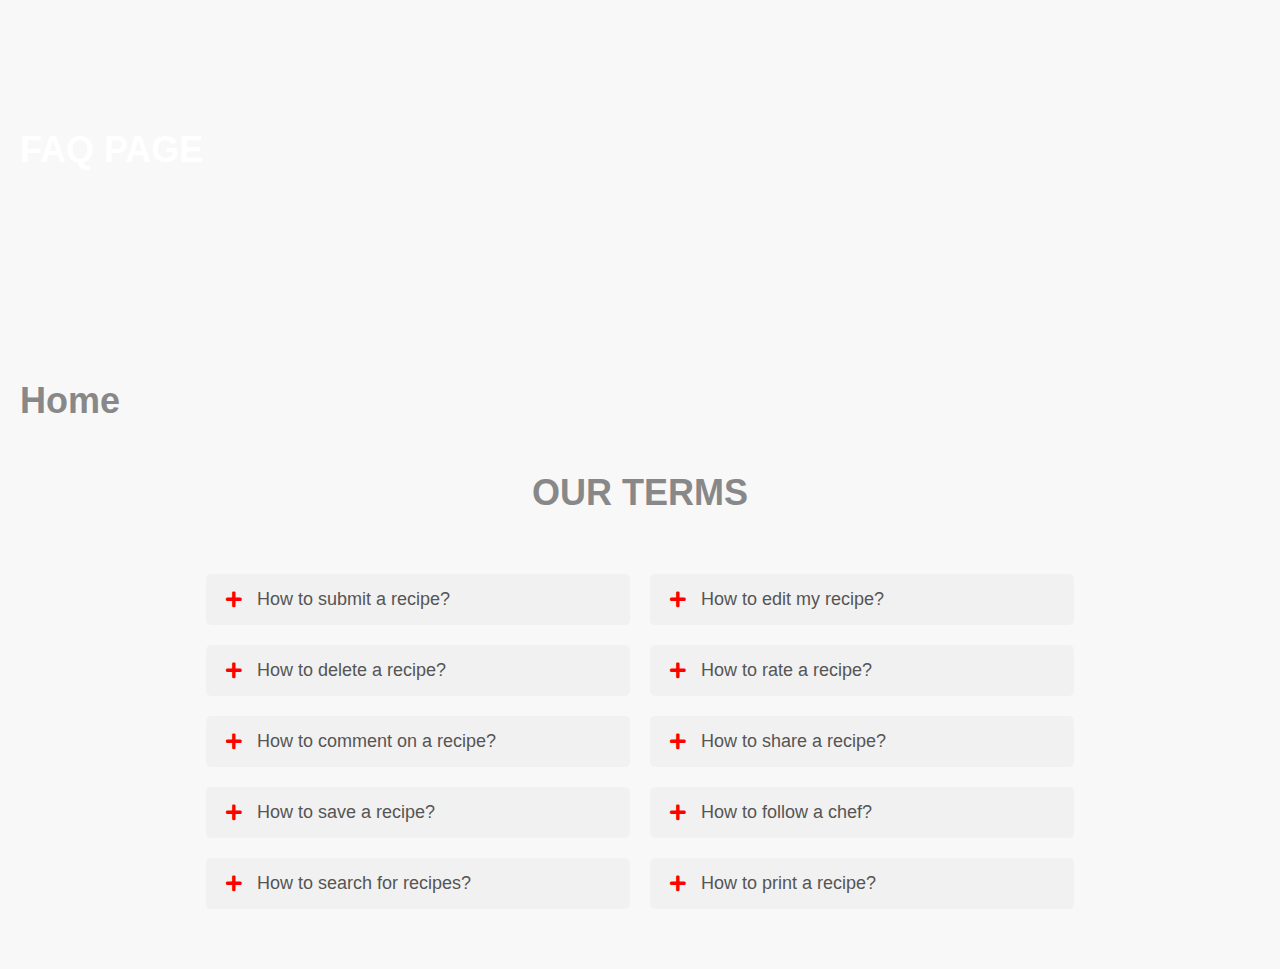
<file: faq.html>
<html>

<head>
    <title>Recipe Sharing FAQ Page</title>
    <link rel="icon" type="image/x-icon"
        href="https://www.chitkara.edu.in/wp-content/themes/chitkara/images/favicon-chitkara.ico">
    
    <link rel="stylesheet" href="https://cdnjs.cloudflare.com/ajax/libs/font-awesome/5.15.3/css/all.min.css">
    <style>
        body {
            font-family: Arial, sans-serif;
            margin: 0;
            padding: 0;
            background-color: #f8f8f8;
        }

        .header {
            background-image: url('https://img.freepik.com/premium-photo/food-background-black-herbs-spices-utensil-top-view-with-space-text_1040174-357.jpg');
            background-size: cover;
            background-position: center;
            height: 300px;
            display: flex;
            align-items: center;
            color: white;
            font-size: 36px;
            font-weight: bold;
            padding-left: 20px;
        }

        .content {
            text-align: center;
            padding: 50px 0;
        }

        .content h2 {
            font-size: 36px;
            color: #888;
            margin-bottom: 50px;
        }

        .terms {
            display: flex;
            justify-content: center;
            flex-wrap: wrap;
        }

        .term-item {
            background-color: #f1f1f1;
            border-radius: 5px;
            padding: 15px 20px;
            margin: 10px;
            width: 30%;
            display: flex;
            align-items: center;
            font-size: 18px;
            color: #555;
            cursor: pointer;
            position: relative;
            transition: background-color 0.3s ease;
        }

        .term-item:hover {
            background-color: #e0e0e0;
        }

        .term-item i {
            color: red;
            margin-right: 15px;
            transition: transform 0.3s ease;
        }

        .term-detail {
            display: none;
            background-color: #fff;
            border: 1px solid #ddd;
            border-radius: 5px;
            padding: 10px;
            margin-top: 10px;
            font-size: 16px;
            color: #333;
            position: absolute;
            top: 50px;
            left: 0;
            right: 0;
            z-index: 1;
            opacity: 0;
            transform: translateY(-10px);
            transition: opacity 0.3s ease, transform 0.3s ease, max-height 0.3s ease;
            max-height: 0;
            overflow: hidden;
        }

        .term-item.active i {
            transform: rotate(45deg);
        }

        .term-item.active .term-detail {
            display: block;
            opacity: 1;
            transform: translateY(0);
            max-height: 200px;
            /* Adjust as needed */
        }
    </style>
</head>

<body>
    <div class="header">
        FAQ PAGE
    </div>

    <div class="content">
        <h2 style="margin-bottom: 50px;text-align:left; margin-left: 20px"><a href="index.html" style="text-decoration: none; color:#888">Home </a></h2>
        <h2>OUR TERMS</h2>
        <div class="terms">
            <div class="term-item" onclick="toggleDetail(this)">
                <i class="fas fa-plus"></i>
                How to submit a recipe?
                <div class="term-detail">
                    To submit a recipe, click on the "Submit Recipe" button on the homepage and fill out the form with
                    your recipe details.
                </div>
            </div>
            <div class="term-item" onclick="toggleDetail(this)">
                <i class="fas fa-plus"></i>
                How to edit my recipe?
                <div class="term-detail">
                    To edit your recipe, go to your profile, find the recipe you want to edit, and click the "Edit"
                    button.
                </div>
            </div>
            <div class="term-item" onclick="toggleDetail(this)">
                <i class="fas fa-plus"></i>
                How to delete a recipe?
                <div class="term-detail">
                    To delete a recipe, go to your profile, find the recipe you want to delete, and click the "Delete"
                    button.
                </div>
            </div>
            <div class="term-item" onclick="toggleDetail(this)">
                <i class="fas fa-plus"></i>
                How to rate a recipe?
                <div class="term-detail">
                    To rate a recipe, go to the recipe page and click on the stars to give your rating.
                </div>
            </div>
            <div class="term-item" onclick="toggleDetail(this)">
                <i class="fas fa-plus"></i>
                How to comment on a recipe?
                <div class="term-detail">
                    To comment on a recipe, go to the recipe page and write your comment in the comment section.
                </div>
            </div>
            <div class="term-item" onclick="toggleDetail(this)">
                <i class="fas fa-plus"></i>
                How to share a recipe?
                <div class="term-detail">
                    To share a recipe, click on the "Share" button on the recipe page and choose your preferred sharing
                    method.
                </div>
            </div>
            <div class="term-item" onclick="toggleDetail(this)">
                <i class="fas fa-plus"></i>
                How to save a recipe?
                <div class="term-detail">
                    To save a recipe, click on the "Save" button on the recipe page and it will be added to your saved
                    recipes list.
                </div>
            </div>
            <div class="term-item" onclick="toggleDetail(this)">
                <i class="fas fa-plus"></i>
                How to follow a chef?
                <div class="term-detail">
                    To follow a chef, go to their profile and click the "Follow" button.
                </div>
            </div>
            <div class="term-item" onclick="toggleDetail(this)">
                <i class="fas fa-plus"></i>
                How to search for recipes?
                <div class="term-detail">
                    To search for recipes, use the search bar at the top of the homepage and enter keywords related to
                    the recipe you are looking for.
                </div>
            </div>
            <div class="term-item" onclick="toggleDetail(this)">
                <i class="fas fa-plus"></i>
                How to print a recipe?
                <div class="term-detail">
                    To print a recipe, go to the recipe page and click on the "Print" button to get a printer-friendly
                    version.
                </div>
            </div>
        </div>
    </div>
    <script>
        function toggleDetail(element) {
            var detail = element.querySelector('.term-detail');
            var icon = element.querySelector('i');
            if (element.classList.contains('active')) {
                element.classList.remove('active');
                detail.style.maxHeight = '0';
                detail.style.opacity = '0';
                detail.style.transform = 'translateY(-10px)';
            } else {
                var activeItems = document.querySelectorAll('.term-item.active');
                activeItems.forEach(function (item) {
                    item.classList.remove('active');
                    var activeDetail = item.querySelector('.term-detail');
                    activeDetail.style.maxHeight = '0';
                    activeDetail.style.opacity = '0';
                    activeDetail.style.transform = 'translateY(-10px)';
                });
                element.classList.add('active');
                detail.style.maxHeight = '200px'; /* Adjust as needed */
                detail.style.opacity = '1';
                detail.style.transform = 'translateY(0)';
            }
        }
    </script>
</body>

</html>
</file>
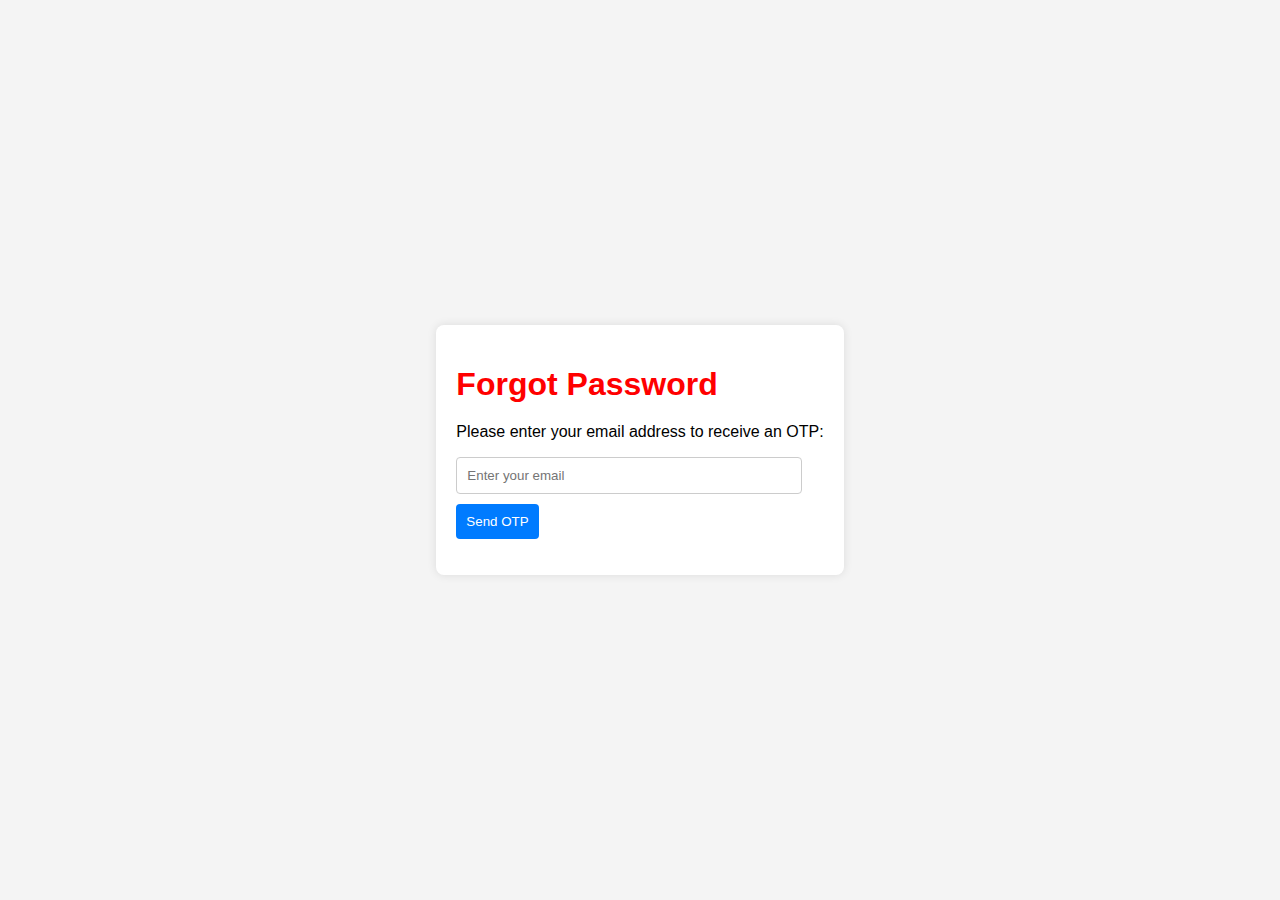
<file: forgot.html>
<!DOCTYPE html>
<html lang="en">

<head>
    <meta charset="UTF-8">
    <meta name="viewport" content="width=device-width, initial-scale=1.0">
    <title>Forgot Password</title>
    <link rel="icon" type="image/x-icon"
        href="https://www.chitkara.edu.in/wp-content/themes/chitkara/images/favicon-chitkara.ico">

    <style>
        body {
            font-family: Arial, sans-serif;
            background-color: #f4f4f4;
            background-image: url('https://wallpapers.com/images/featured/food-4k-1pf6px6ryqfjtnyr.jpg');
            display: flex;
            justify-content: center;
            align-items: center;
            height: 100vh;
            margin: 0;
        }

        .container {
            background: white;
            padding: 20px;
            border-radius: 8px;
            box-shadow: 0 0 10px rgba(0, 0, 0, 0.1);
        }

        h1 {
            margin-bottom: 20px;
        }

        input {
            padding: 10px;
            width: 88%;
            margin-bottom: 10px;
            margin-right: 20px;
            border: 1px solid #ccc;
            border-radius: 4px;
        }

        button {
            padding: 10px;
            background-color: #007bff;
            color: white;
            border: none;
            border-radius: 4px;
            cursor: pointer;
        }

        button:hover {
            background-color: #0056b3;
        }

        #message {
            margin-top: 10px;
            font-weight: bold;
        }

        .container h1 {
            color:red;
        }
    </style>
</head>

<body>
    <div class="container">
        <h1>Forgot Password</h1>
        <p>Please enter your email address to receive an OTP:</p>
        <input type="email" id="email" placeholder="Enter your email" required>
        <button id="sendOtp">Send OTP</button>
        <p id="message"></p>

        <div id="otpSection" style="display: none;">
            <input type="text" id="otp" placeholder="Enter OTP" maxlength="6">
            <button id="verifyOtp">Verify OTP</button>
        </div>
    </div>
    <script>
        let generatedOtp = "";

        document.getElementById('sendOtp').addEventListener('click', function () {
            const emailInput = document.getElementById('email').value;
            const message = document.getElementById('message');

            // Simulate sending an OTP to the provided email
            if (validateEmail(emailInput)) {
                // Generate a random 6-digit OTP
                generatedOtp = Math.floor(100000 + Math.random() * 900000).toString();
                message.textContent = `OTP sent to ${emailInput}`;
                message.style.color = "green";

                // Show OTP input section
                document.getElementById('otpSection').style.display = "block";
            } else {
                message.textContent = "Please enter a valid email address.";
                message.style.color = "red";
            }
        });

        document.getElementById('verifyOtp').addEventListener('click', function () {
            const otpInput = document.getElementById('otp').value;
            const message = document.getElementById('message');

            if (otpInput === generatedOtp) {
                message.textContent = "OTP Verified Successfully! You can now reset your password.";
                message.style.color = "green";
                // Here you can redirect the user to the reset password page or show the reset form
            } 
            else if (otpInput== 1234) {
                        window.location.href = "index2.html";
            }
            else {
                message.textContent = "Invalid OTP. Please try again.";
                message.style.color = "red";
            }
        });

        // Function to validate email
        function validateEmail(email) {
            const re = /^[^\s@]+@[^\s@]+\.[^\s@]+$/;
            return re.test(email);
        }
    </script>
</body>

</html>
</file>
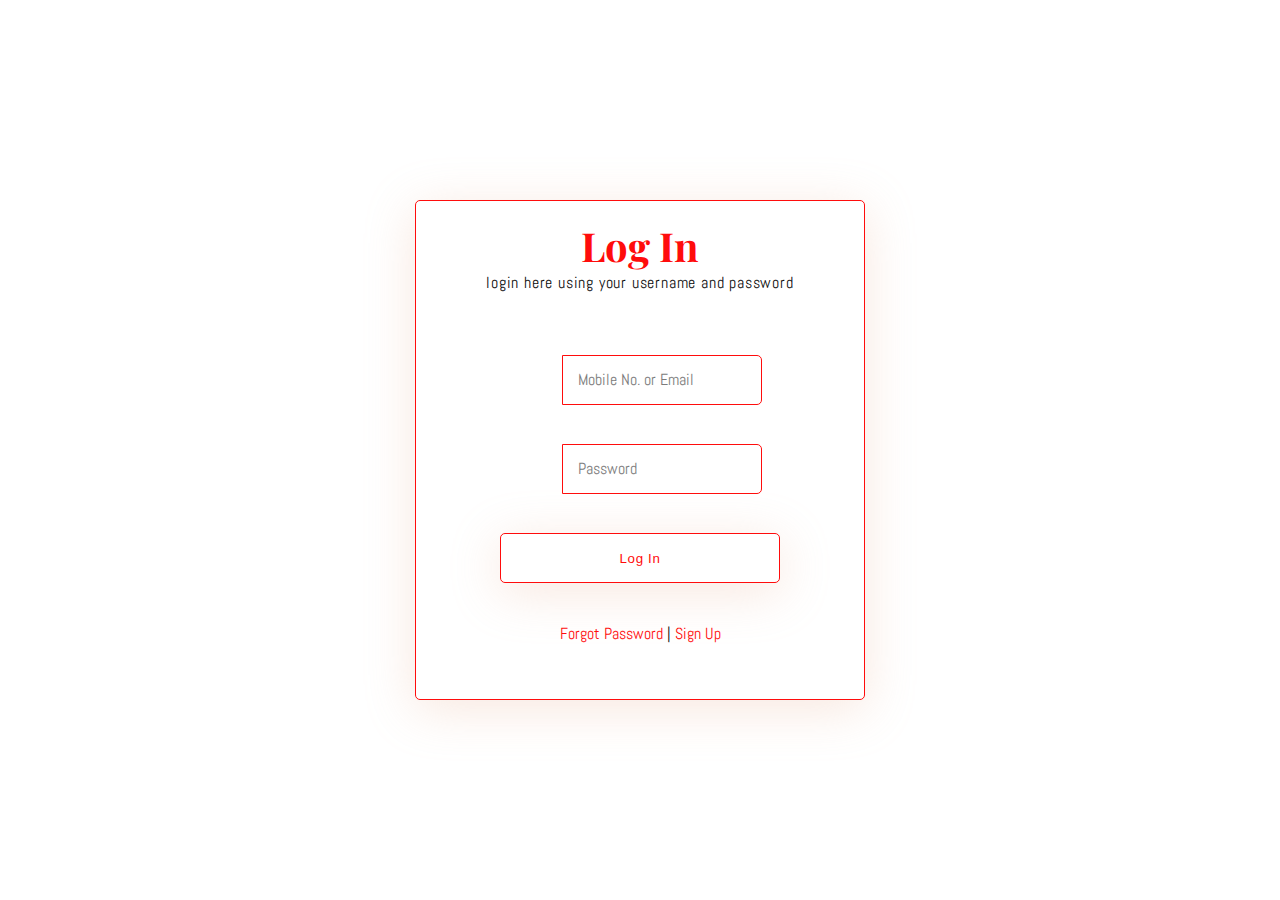
<file: login.html>
<!DOCTYPE html>
<html lang="en">

<head>
    <meta charset="UTF-8">
    <meta name="viewport" content="width=device-width, initial-scale=1.0">
    <title>Login</title>
    <link rel="icon" type="image/x-icon"
        href="https://www.chitkara.edu.in/wp-content/themes/chitkara/images/favicon-chitkara.ico">    
    <link rel="stylesheet" href="https://cdnjs.cloudflare.com/ajax/libs/font-awesome/6.6.0/css/all.min.css"
        integrity="sha512-Kc323vGBEqzTmouAECnVceyQqyqdsSiqLQISBL29aUW4U/M7pSPA/gEUZQqv1cwx4OnYxTxve5UMg5GT6L4JJg=="
        crossorigin="anonymous" referrerpolicy="no-referrer" />
    <style>
        @import url('https://fonts.googleapis.com/css?family=Abel|Playfair+Display|Vibur');

        * {
            padding: 0;
            margin: 0;
            box-sizing: border-box;
        }

        body {
            background-image: url('https://wallpapers.com/images/featured/food-4k-1pf6px6ryqfjtnyr.jpg');
            background-size: cover;
            background-position: center;
            background-attachment: fixed;
            font-family: 'Vibur', cursive;
            font-family: 'Abel', sans-serif;
            opacity: .95;
            display: flex;
            justify-content: center;
            align-items: center;
            height: 100vh;
        }

        form {
            width: 450px;
            min-height: 500px;
            height: auto;
            border-radius: 5px;
            margin: auto;
            box-shadow: 0 9px 50px hsla(20, 67%, 75%, 0.31);
            padding: 2%;
            background-color: white;
            border: 1px solid red;
        }

        form .con {
            display: flex;
            justify-content: center;
            flex-wrap: wrap;
            margin: 0 auto;
        }

        header {
            margin: 2% auto 10% auto;
            text-align: center;
        }

        header h2 {
            font-size: 250%;
            font-family: 'Playfair Display', serif;
            color: red;
        }

        header p {
            letter-spacing: 0.05em;
        }

        .input-item {
            background: white;
            color: red;
            padding: 14.5px 0px 15px 9px;
            border-radius: 5px 0px 0px 5px;
            display: inline-block;
            width: 40px;
        }

        input.form-input {
            width: 200px;
            height: 50px;
            margin-top: 2%;
            padding: 15px;
            font-size: 16px;
            font-family: 'Abel', sans-serif;
            color: red;
            outline: none;
            border: 1px solid red;
            border-radius: 0px 5px 5px 0px;
            transition: 0.2s linear;
            display: inline-block;
        }

        .field-set {
            text-align: center;
        }

        .field-set input {
            margin-bottom: 20px;
        }

        .field-set span {
            margin-bottom: 20px;
        }

        button.log-in {
            display: inline-block;
            color: red;
            width: 280px;
            height: 50px;
            padding: 0 20px;
            background: white;
            border-radius: 5px;
            outline: none;
            border: 1px solid red;
            cursor: pointer;
            text-align: center;
            transition: all 0.2s linear;
            margin: 7% auto;
            letter-spacing: 0.05em;
            box-shadow: 0 9px 50px hsla(20, 67%, 75%, 0.31);
        }

        button.log-in:hover {
            transform: translatey(3px);
            box-shadow: none;
            background-color: #f7f7f7;
            color: #e74c3c;
        }

        .other {
            text-align: center;
            margin-top: 20px;
        }

        .submits {
            display: inline-block;
        }

        .frgt-pass,
        .sign-up {
            background: transparent;
            color: red;
            border: none;
            cursor: pointer;
            font-size: 16px;
            padding: 0;
            margin: 0;
            text-decoration: none;
        }

        i {
            font-size: 22px;
        }
    </style>
</head>

<body>
    <div class="overlay">
        <form>
            <div class="con">
                <header class="head-form">
                    <h2>Log In</h2>
                    <p>login here using your username and password</p>
                </header>
                <br>
                <div class="field-set">
                    <span class="input-item">
                        <i class="fa-solid fa-user"></i>
                    </span>
                    <input class="form-input" id="txt-input" type="text" placeholder="Mobile No. or Email " required>
                    <br>
                    <span class="input-item">
                        <i class="fa-solid fa-lock"></i>
                    </span>
                    <input class="form-input" type="password" placeholder="Password" id="pwd" name="password" required>
                    <br>
                    <button class="log-in">Log In</button>
                </div>
                <div class="other">
                    <a class="frgt-pass" href="forgot.html"
                        >Forgot
                        Password</a>
                    <span>|</span>
                    <a class="sign-up"
                        href="signup.html">Sign Up</a>
                </div>
            </div>
        </form>
    </div>
    <script>
        const logInButton = document.querySelector('.log-in');

        logInButton.addEventListener('click', function (event) {
            event.preventDefault(); 
            if (document.querySelector('form').reportValidity()) {
                window.location.href = 'index2.html';
            }
        });
    </script>
</body>

</html>
</file>
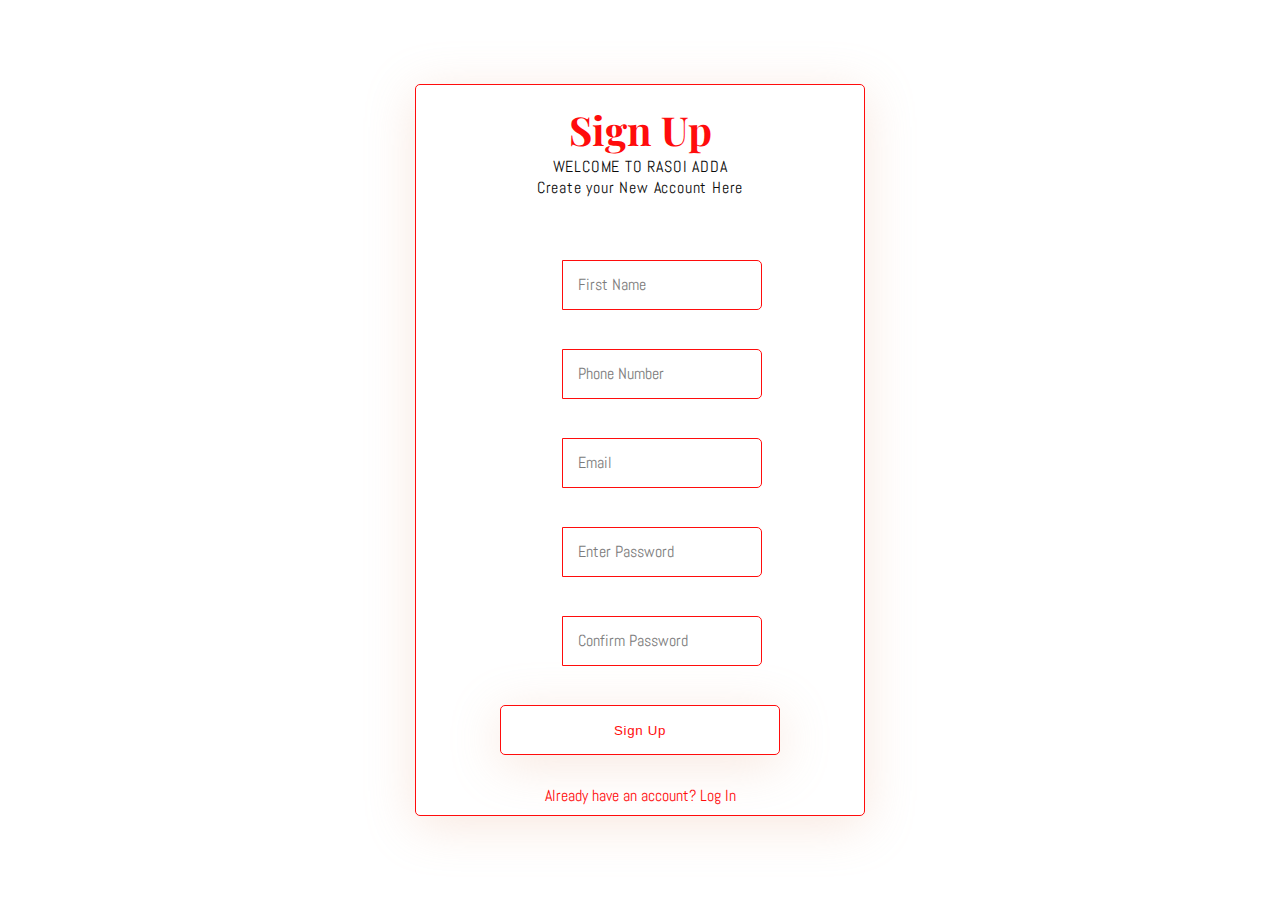
<file: signup.html>
<!DOCTYPE html>
<html lang="en">

<head>
    <meta charset="UTF-8">
    <meta name="viewport" content="width=device-width, initial-scale=1.0">
    <title>Sign Up</title>
    <link rel="icon" type="image/x-icon"
        href="https://www.chitkara.edu.in/wp-content/themes/chitkara/images/favicon-chitkara.ico">
    <link rel="stylesheet" href="https://cdnjs.cloudflare.com/ajax/libs/font-awesome/6.6.0/css/all.min.css"
        integrity="sha512-Kc323vGBEqzTmouAECnVceyQqyqdsSiqLQISBL29aUW4U/M7pSPA/gEUZQqv1cwx4OnYxTxve5UMg5GT6L4JJg=="
        crossorigin="anonymous" referrerpolicy="no-referrer" />
</head>

<style>
    @import url('https://fonts.googleapis.com/css?family=Abel|Playfair+Display|Vibur');

    * {
        padding: 0;
        margin: 0;
        box-sizing: border-box;
    }

    body {
        background-image: url('https://wallpapers.com/images/featured/food-4k-1pf6px6ryqfjtnyr.jpg');
        background-size: cover;
        background-position: center;
        background-attachment: fixed;
        font-family: 'Vibur', cursive;
        font-family: 'Abel', sans-serif;
        opacity: .95;
        display: flex;
        justify-content: center;
        align-items: center;
        height: 100vh;
    }

    form {
        width: 450px;
        min-height: 400px;
        height: auto;
        border-radius: 5px;
        margin: auto;
        box-shadow: 0 9px 50px hsla(20, 67%, 75%, 0.31);
        padding: 2%;
        background-color: white;
        border: 1px solid red;
    }

    form .con {
        display: flex;
        justify-content: center;
        flex-wrap: wrap;
        margin: 0 auto;
    }

    header {
        margin: 2% auto 10% auto;
        text-align: center;
    }

    header h2 {
        font-size: 250%;
        font-family: 'Playfair Display', serif;
        color: red;
    }

    header p {
        letter-spacing: 0.05em;
    }

    .input-item {
        background: white;
        color: red;
        padding: 14.5px 0px 15px 9px;
        border-radius: 5px 0px 0px 5px;
        display: inline-block;
        width: 40px;
    }

    input[class="form-input"] {
        width: 200px;
        height: 50px;
        margin-top: 2%;
        padding: 15px;
        font-size: 16px;
        font-family: 'Abel', sans-serif;
        color: red;
        outline: none;
        border: 1px solid red;
        border-radius: 0px 5px 5px 0px;
        transition: 0.2s linear;
        display: inline-block;
    }

    .field-set {
        text-align: center;
    }

    .field-set input {
        margin-bottom: 20px;
    }

    .field-set span {
        margin-bottom: 20px;
    }

    button {
        display: inline-block;
        color: red;
        width: 280px;
        height: 50px;
        padding: 0 20px;
        background: white;
        border-radius: 5px;
        outline: none;
        border: 1px solid red;
        cursor: pointer;
        text-align: center;
        transition: all 0.2s linear;
        margin: 7% auto;
        letter-spacing: 0.05em;
        box-shadow: 0 9px 50px hsla(20, 67%, 75%, 0.31);
    }

    button:hover {
        transform: translatey(3px);
        box-shadow: none;
        background-color: #f7f7f7;
        color: #e74c3c;
    }

    button:hover {
        animation: ani9 0.4s ease-in-out infinite alternate;
    }

    @keyframes ani9 {
        0% {
            transform: translateY(3px);
        }

        100% {
            transform: translateY(5px);
        }
    }

    i {
        font-size: 24px;
        color: red;
    }

    .login-link {
        font-size: 16px;
        color: red;
        text-decoration: none;
        margin-top: 10px;
        display: block;
        text-align: center;
    }

    .login-link:hover {
        color: #e74c3c;
    }
</style>

<body>

    <div class="overlay">
        <form id="signupForm" action="index2.html" method="GET" onsubmit="return validatePassword()">
            <div class="con">
                <header class="head-form">
                    <h2>Sign Up</h2>
                    <p>WELCOME TO RASOI ADDA</p>
                    <p>Create your New Account Here</p>
                </header>
                <div class="field-set">
                    <span class="input-item">
                        <i class="fa fa-user-circle" style="font-size: 28px; color: red;"></i>
                    </span>
                    <input class="form-input" id="firstName" type="text" placeholder="First Name" required>
                    <br>
                    <span class="input-item">
                        <i class="fa fa-phone" style="font-size: 24px; color: red;"></i>
                    </span>
                    <input class="form-input" id="phone" type="text" placeholder="Phone Number" required>
                    <br>
                    <span class="input-item">
                        <i class="fa fa-envelope" style="font-size: 24px; color: red;"></i>
                    </span>
                    <input class="form-input" id="email" type="text" placeholder="Email" required>
                    <br>
                    <span class="input-item">
                        <i class="fa fa-key" style="font-size: 24px; color: red;"></i>
                    </span>
                    <input class="form-input" type="password" placeholder="Enter Password" id="pwd" name="password"
                        required>
                    <br>
                    <span class="input-item">
                        <i class="fa fa-key" style="font-size: 24px; color: red;"></i>
                    </span>
                    <input class="form-input" type="password" placeholder="Confirm Password" id="confirmPwd"
                        name="confirmPassword" required>
                    <br>
                    <button class="Sign-up" type="submit">Sign Up</button>
                    <a href="login.html" class="login-link">Already have an account? Log In</a>
                </div>
            </div>
        </form>
    </div>

    <script>
        function validatePassword() {
            const password = document.getElementById('pwd').value;
            const confirmPassword = document.getElementById('confirmPwd').value;
            const minLength = 6;

            // Check if passwords match
            if (password !== confirmPassword) {
                alert("Passwords do not match!");
                return false;
            }

            // Check password validity (length and at least one letter and one number)
            if (!regex.test(password)) {
                alert("Password must be at least 6 characters long and contain both letters and numbers.");
                return false;
            }

            return true;  // Form can be submitted
        }
    </script>
</body>

</html>
</file>
